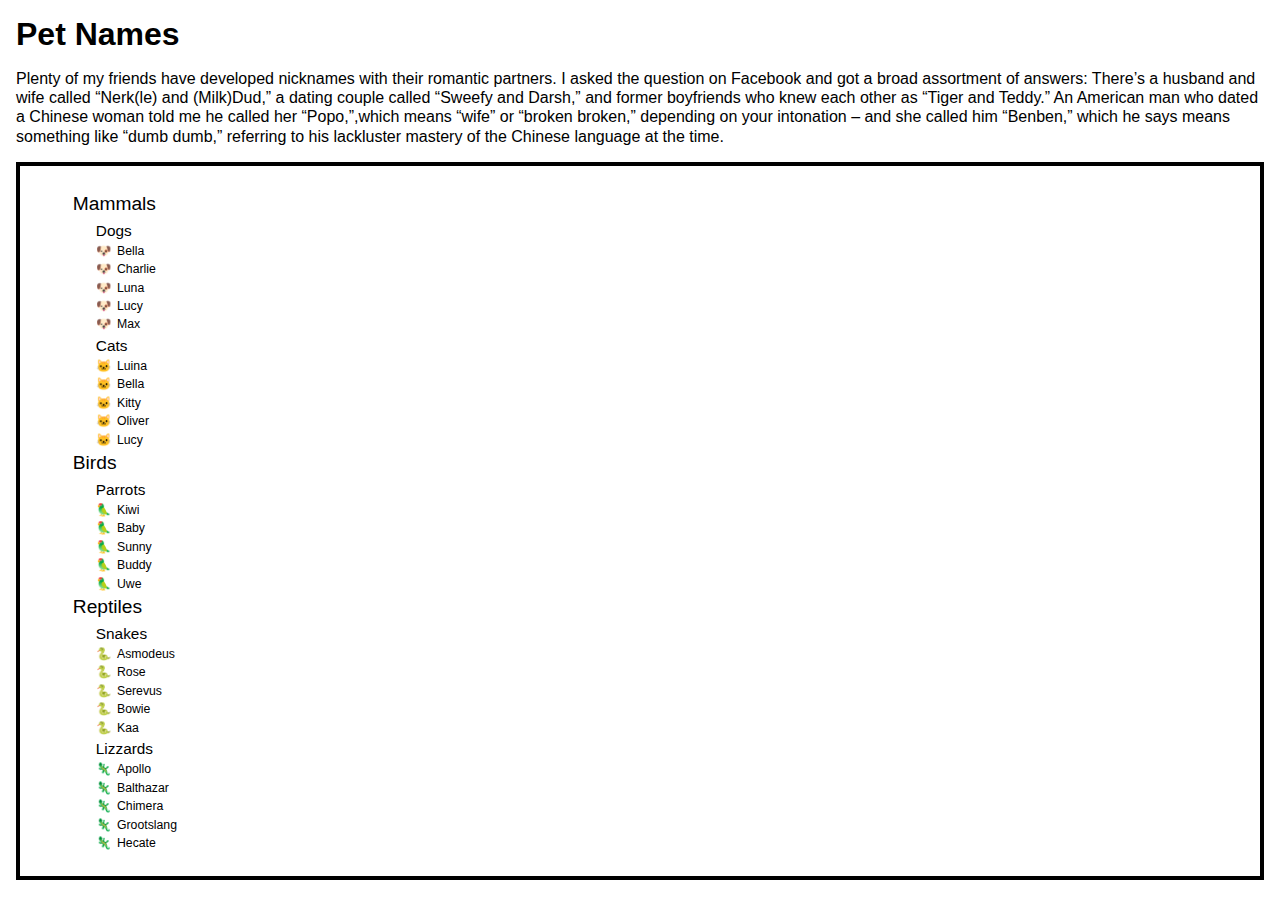
<file: Units-Level-2_1/index.html>
<!DOCTYPE html>
<html lang="en">

<head>
    <meta charset="UTF-8">
    <meta name="viewport" content="width=device-width, initial-scale=1.0">
    <title>Units-Level-2_1</title>
    <link rel="stylesheet" href="./assets/css/style.css">
</head>

<body>
    <h1>Pet Names</h1>
    <p>
        Plenty of my friends have developed nicknames with their romantic
        partners. I asked the question on Facebook and got a broad assortment of
        answers: There’s a husband and wife called “Nerk(le) and (Milk)Dud,” a
        dating couple called “Sweefy and Darsh,” and former boyfriends who knew
        each other as “Tiger and Teddy.” An American man who dated a Chinese woman
        told me he called her “Popo,”,which means “wife” or “broken broken,”
        depending on your intonation – and she called him “Benben,” which he says
        means something like “dumb dumb,” referring to his lackluster mastery of
        the Chinese language at the time.
    </p>
    <section class="pets">
        <ul>
            <li>
                Mammals
                <ul>
                    <li>
                        Dogs
                        <ul class="dog">
                            <li>Bella</li>
                            <li>Charlie</li>
                            <li>Luna</li>
                            <li>Lucy</li>
                            <li>Max</li>
                        </ul>
                    </li>
                    <li>
                        Cats
                        <ul class="cat">
                            <li>Luina</li>
                            <li>Bella</li>
                            <li>Kitty</li>
                            <li>Oliver</li>
                            <li>Lucy</li>
                        </ul>
                    </li>
                </ul>
            </li>
            <li>
                Birds
                <ul>
                    <li>
                        Parrots
                        <ul class="parrot">
                            <li>Kiwi</li>
                            <li>Baby</li>
                            <li>Sunny</li>
                            <li>Buddy</li>
                            <li>Uwe</li>
                        </ul>
                    </li>
                </ul>
            </li>
            <li>
                Reptiles
                <ul>
                    <li>
                        Snakes
                        <ul class="snake">
                            <li>Asmodeus</li>
                            <li>Rose</li>
                            <li>Serevus</li>
                            <li>Bowie</li>
                            <li>Kaa</li>
                        </ul>
                    </li>
                    <li>
                        Lizzards
                        <ul class="lizzard">
                            <li>Apollo</li>
                            <li>Balthazar</li>
                            <li>Chimera</li>
                            <li>Grootslang</li>
                            <li>Hecate</li>
                        </ul>
                    </li>
                </ul>
            </li>
        </ul>
    </section>
</body>

</html>
</file>
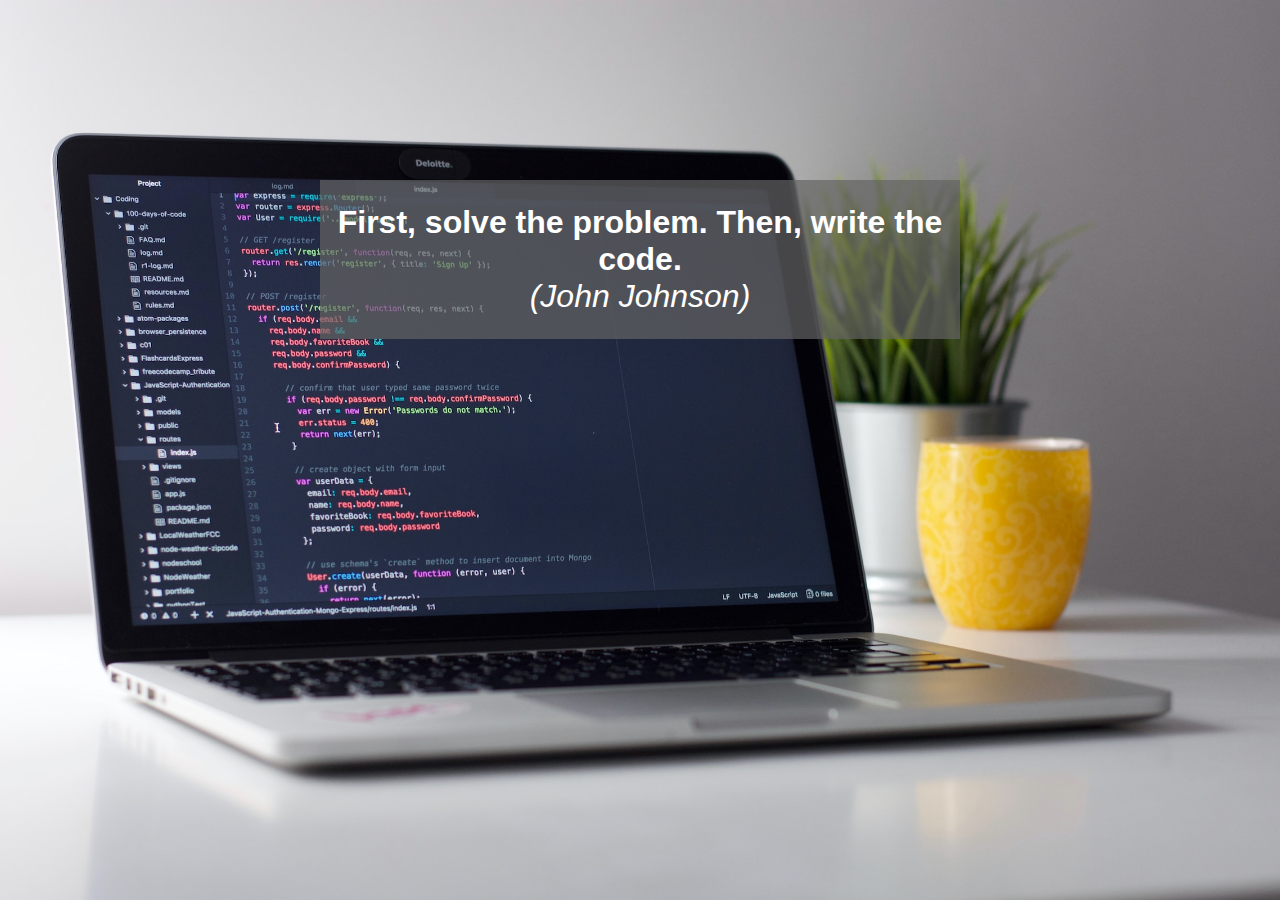
<file: Units-Level-2_2/index.html>
<!DOCTYPE html>
<html lang="en">

<head>
    <meta charset="UTF-8">
    <meta name="viewport" content="width=device-width, initial-scale=1.0">
    <title>Units-Level-2_2</title>
    <link rel="stylesheet" href="./assets/css/style.css">
</head>

<body>
    <main>
        <div>
            <h1>First, solve the problem. Then, write the code.</h1>
            <address>(John Johnson)</address>
    </main>
</body>

</html>
</file>
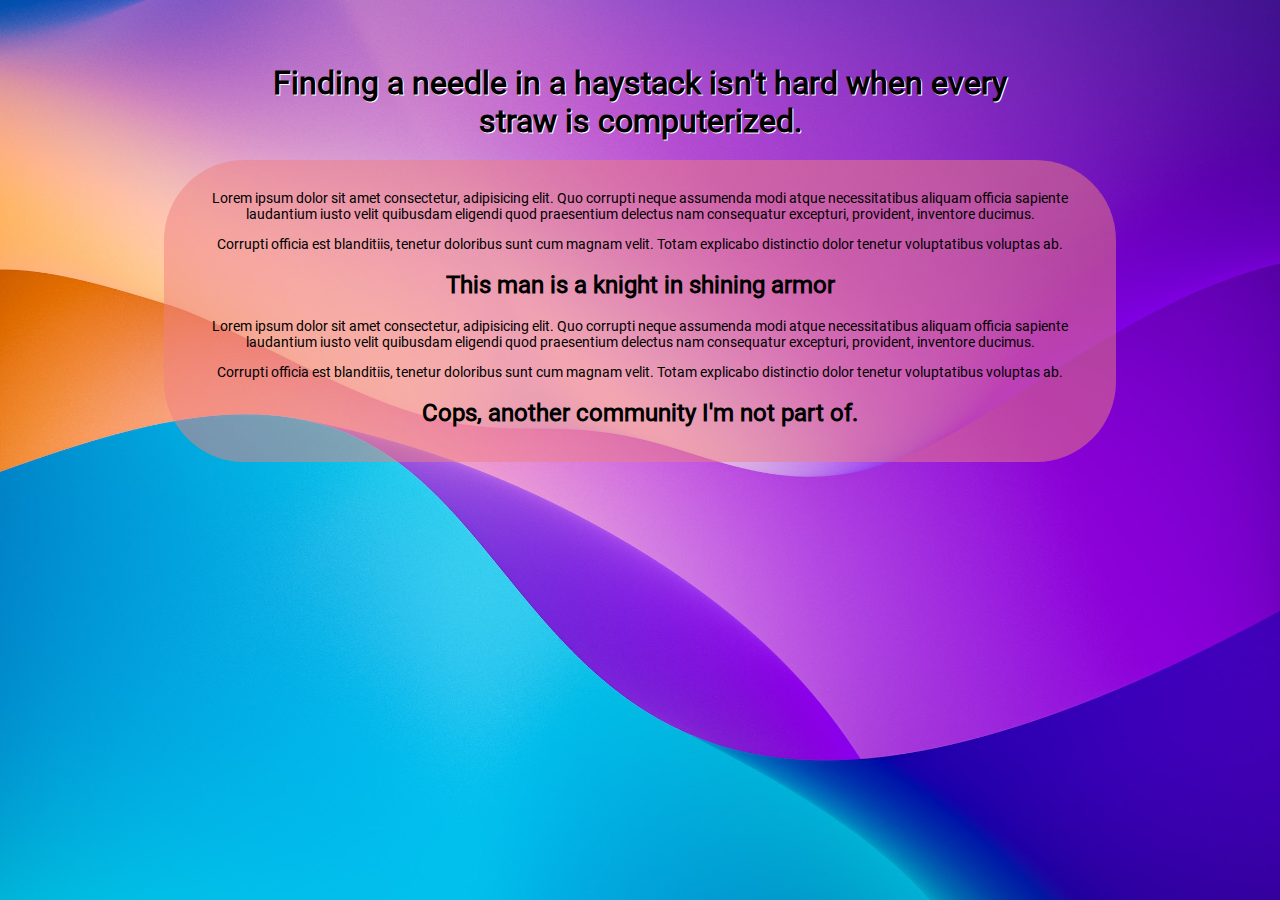
<file: Units-Level-3_1/index.html>
<!DOCTYPE html>
<html lang="en">

<head>
    <meta charset="UTF-8">
    <meta name="viewport" content="width=device-width, initial-scale=1.0">
    <title>Units-Level-3_1</title>
    <link rel="stylesheet" href="./assets/css/style.css">
</head>

<body>
    <main>
        <h1>Finding a needle in a haystack isn't hard when every straw is computerized.</h1>
        <article>
            <p>Lorem ipsum dolor sit amet consectetur, adipisicing elit. Quo corrupti neque assumenda modi atque necessitatibus aliquam officia sapiente laudantium iusto velit quibusdam eligendi quod praesentium delectus nam consequatur excepturi, provident, inventore ducimus.</p>
            <p> Corrupti officia est blanditiis, tenetur doloribus sunt cum magnam velit. Totam explicabo distinctio dolor tenetur voluptatibus voluptas ab.</p>
            <h2>This man is a knight in shining armor</h2>
            <p>Lorem ipsum dolor sit amet consectetur, adipisicing elit. Quo corrupti neque assumenda modi atque necessitatibus aliquam officia sapiente laudantium iusto velit quibusdam eligendi quod praesentium delectus nam consequatur excepturi, provident, inventore ducimus.</p>
            <p> Corrupti officia est blanditiis, tenetur doloribus sunt cum magnam velit. Totam explicabo distinctio dolor tenetur voluptatibus voluptas ab.</p>
            <h2>Cops, another community I'm not part of.</h2>
        </article>
    </main>
</body>

</html>
</file>
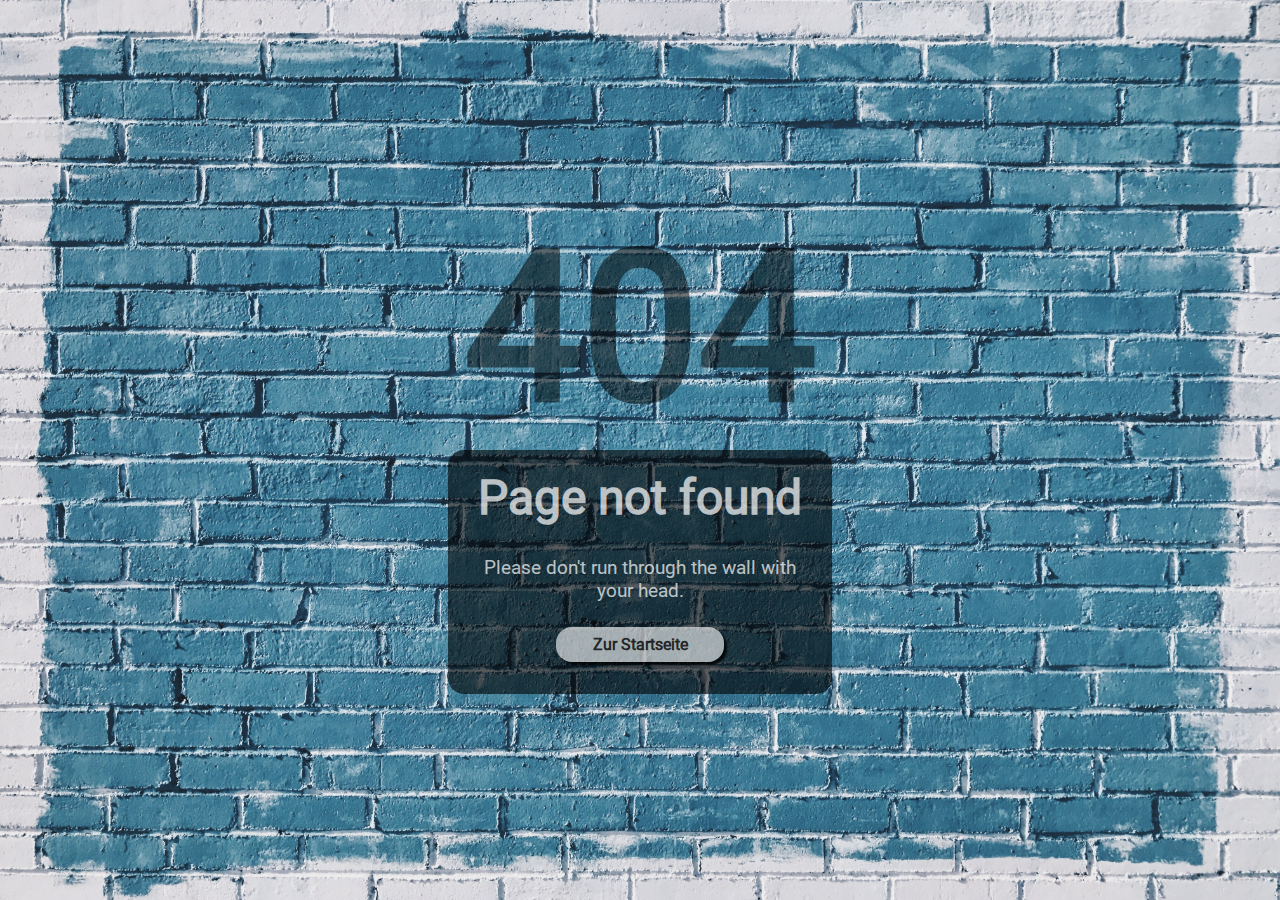
<file: Units-Level-3_2/index.html>
<!DOCTYPE html>
<html lang="en">

<head>
    <meta charset="UTF-8">
    <meta name="viewport" content="width=device-width, initial-scale=1.0">
    <title>Units-Level-3_2</title>
    <link rel="stylesheet" href="./assets/css/style.css">
</head>

<body>
    <main>
        <h1>404</h1>
        <div>
            <h2>Page not found</h2>
            <p>Please don't run through the wall with your head.</p>
            <a href="#">Zur Startseite</a>
        </div>
    </main>
</body>

</html>
</file>
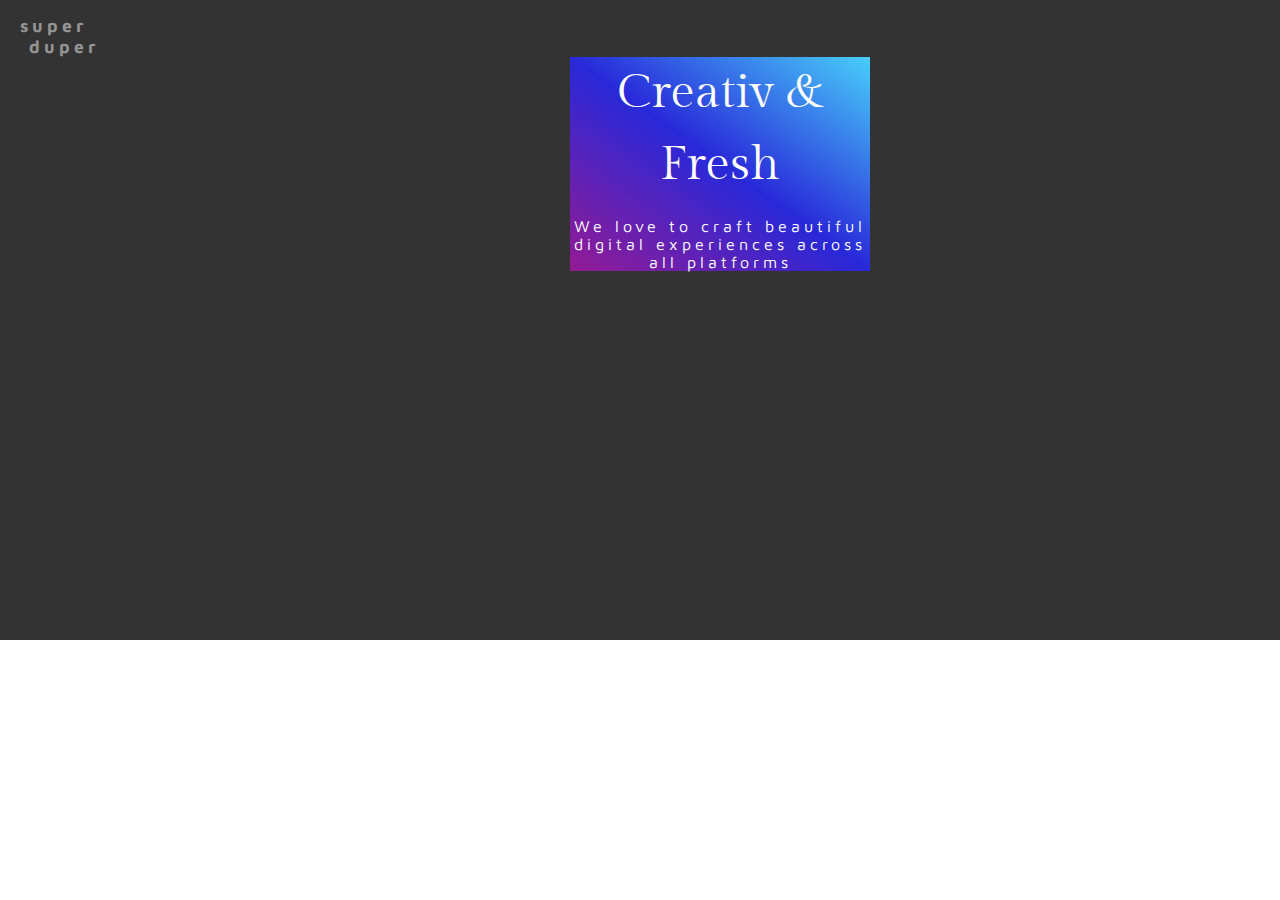
<file: Units-Level-3_3/index.html>
<!DOCTYPE html>
<html lang="en">

<head>
    <meta charset="UTF-8">
    <meta name="viewport" content="width=device-width, initial-scale=1.0">
    <title>Units-Level-3_3</title>
    <link rel="stylesheet" href="./assets/css/style.css">
</head>

<body>
    <div class="wrapper">
        <header>
            <p>super &nbsp;duper</p>
            <div class="logo">
                <h1>Creativ & Fresh</h1>
                <p>We love to craft beautiful digital experiences across all platforms</p>
            </div>
        </header>
        <main>
        
        </main>
    </div>
</body>

</html>
</file>
<file: Units-Level-2_1/assets/css/style.css>
/* ========================================================== 
                            Resets
========================================================== */

* {
    margin: 0;
    padding: 0;
    box-sizing: border-box;
}

a {
    text-decoration: none;
    color: inherit;
}

/* ========================================================== 
                            Content
========================================================== */

body {
    height: 100vh;
    font-family: sans-serif;
    padding-block: 1em;
    padding-inline: 1em;
}

h1 {
    font-weight: 600;
    padding-bottom: 0.5em;
}

p {
    font-size: 1rem;
    line-height: 1.2em;
    padding-bottom: 1em;
}

.pets {
    border: 4px solid black;
    padding: 1em;
    font-size: 1.5rem;
}

.pets ul {
    padding-inline-start: 1.2em;
    list-style-type: none;
}

.pets ul li {
    font-size: 0.8em;
    line-height: 1.5em;
}

.dog li, .cat li, .parrot li, .snake li, .lizzard li {
    margin-left: -1.5em;
}

.dog li::before {
    content: '🐶';
    padding-right: 0.5em;
}

.cat li::before {
    content: '🐱';
    padding-right: 0.5em;
}

.parrot li::before {
    content: '🦜';
    padding-right: 0.5em;
}

.snake li::before {
    content: '🐍';
    padding-right: 0.5em;
}

.lizzard li::before {
    content: '🦎';
    padding-right: 0.5em;
}
</file>
<file: Units-Level-2_2/assets/css/style.css>
/* ========================================================== 
                            Resets
========================================================== */

* {
    margin: 0;
    padding: 0;
    box-sizing: border-box;
}

a {
    text-decoration: none;
    color: inherit;
}

/* ========================================================== 
                            Content
========================================================== */

body {
    font-family: sans-serif;
}

main {
    background: #000 url('./../img/laptop.jpg') center / cover no-repeat;
    position: relative;
    min-height: 100vh;
} 

main div {
    position: absolute;
    width: 50vw;
    text-align: center;
    top: 20vh;
    left: 50vw;
    right: 50vw;
    transform: translate(-25vw);
    color: white;
    background-color: rgba(100, 100, 100, 0.7);
    padding: 1.5em 0.5em;
}

main div h1, main div address {
    font-size: 2rem;
}
</file>
<file: Units-Level-3_1/assets/css/style.css>
/* ========================================================== 
                            Resets
========================================================== */

* {
    margin: 0;
    padding: 0;
    box-sizing: border-box;
}

a {
    text-decoration: none;
    color: inherit;
}

/* ========================================================== 
                            Fonts
========================================================== */

@font-face {
    font-family: 'Roboto';
    src: url('./../fonts/Roboto-Regular.ttf');
}

/* ========================================================== 
                            Content
========================================================== */

body {
    font-family: 'Roboto';
    
}

main {
    padding: 5%;
    height: 100vh;
    background: #000 url('./../img/background.jpg') center / cover no-repeat;
}

main h1 {
    font-size: 2rem;
    padding-inline: 15%;
    text-align: center;
    text-shadow: white 1px 1px;
}

main article {
    padding: 2%;
    margin-inline: 100px;
    margin-top: 20px;
    border-radius: 5rem;
    text-align: center;
    background-color: rgba(240, 128, 128, 0.5);
}

main article h2 {
    font-size: 1.5em;
    padding-block: 0.5em;
}

main article p {
    font-size: 14px;
    padding-block: 0.5em;
}
</file>
<file: Units-Level-3_2/assets/css/style.css>
/* ========================================================== 
                            Resets
========================================================== */

* {
    margin: 0;
    padding: 0;
    box-sizing: border-box;
}

a {
    text-decoration: none;
    color: inherit;
}

/* ========================================================== 
                            Fonts
========================================================== */

@font-face {
    font-family: 'Roboto';
    src: url('./../fonts/Roboto-Regular.ttf');
}

/* ========================================================== 
                            Content
========================================================== */

body {
    font-family: 'Roboto';
    background: #000 url('./../img/background.jpg') center / cover no-repeat;
}

main {
    height: 100vh;
    display: flex;
    justify-content: center;
    align-items: center;
    flex-direction: column;
}

main h1 {
    font-size: 13rem;
    text-align: center;
    opacity: 0.5;
}
main h2 {
    font-size: 3rem;
    text-align: center;
    padding-bottom: 0.5em;
    opacity: 0.7;
    line-height: 1em;
}

main p {
    font-size: 1.2rem;
    padding-block: 0.5em;
    text-align: center;
    opacity: 0.7;
}

main div {
    max-width: 30vw;
    min-width: 350px;
    background-color: rgba(0, 0, 0, 0.6);
    color: white;
    border-radius: 1em;
    padding: 1.5em;
}

main div a {
    display: block;
    text-align: center;
    width: 50%;
    margin: 1em auto 0.5em;
    color: rgba(0, 0, 0, 0.8);
    background-color: rgba(255, 255, 255, 0.6);
    padding: 0.5em 1em;
    border-radius: 1em;
    font-weight: bold;
    box-shadow: 3px 3px 2px rgba(0, 0, 0, 0.8);
}

main div a:hover {
    color: white;
    background-color: rgba(0, 0, 0, 0.5);
}
</file>
<file: Units-Level-3_3/assets/css/style.css>
/* ========================================================== 
                            Resets
========================================================== */

* {
    margin: 0;
    padding: 0;
    box-sizing: border-box;
}

a {
    text-decoration: none;
    color: inherit;
}

/* ========================================================== 
                            Fonts
========================================================== */

@font-face {
    font-family: 'Gilda-Display';
    src: url('./../fonts/GildaDisplay-Regular.ttf');
}

@font-face {
    font-family: 'Maven-Pro';
    src: url('./../fonts/MavenPro-VariableFont_wght.ttf');
}

/* ========================================================== 
                Variables / Custom Properties
========================================================== */

:root {
	--header_bg: 51, 51, 51;
	--header_nav: 140, 140, 140;
	--header_p: 148, 148, 148;
	--header_logo: 255, 255, 255;
	--content_text: 0, 0, 0;
}

/* ========================================================== 
                            Header
========================================================== */

.wrapper {
    width: 1440px;
    margin: 0 auto;
}
header {
    background-color: rgb(var(--header_bg));
    height: 640px;
    padding-inline: 20px;
    padding-block: 15px;
}

header p {
    color: rgb(var(--header_p));
    width: 75px;
    font-family: 'Maven-Pro';
    font-size: 1.1rem;
    font-weight: 700;
    letter-spacing: 4px;
}

.logo {
    color: rgb(var(--header_logo));
    width: 300px;
    margin: 0 auto;
    text-align: center;
    background-image: linear-gradient(to top right, #FF00FF79, #2727F0E0, #48CEFA);
}

.logo h1 {
    font-family: 'Gilda-Display';
    font-size: 3rem;
    font-weight: 400;
    line-height: 1.5em;
}

.logo p {
    font-family: 'Maven-Pro';
    font-size: 1rem;
    font-weight: 400;
    width: inherit;
    margin-top: 1em;
    color: inherit;
}
</file>
